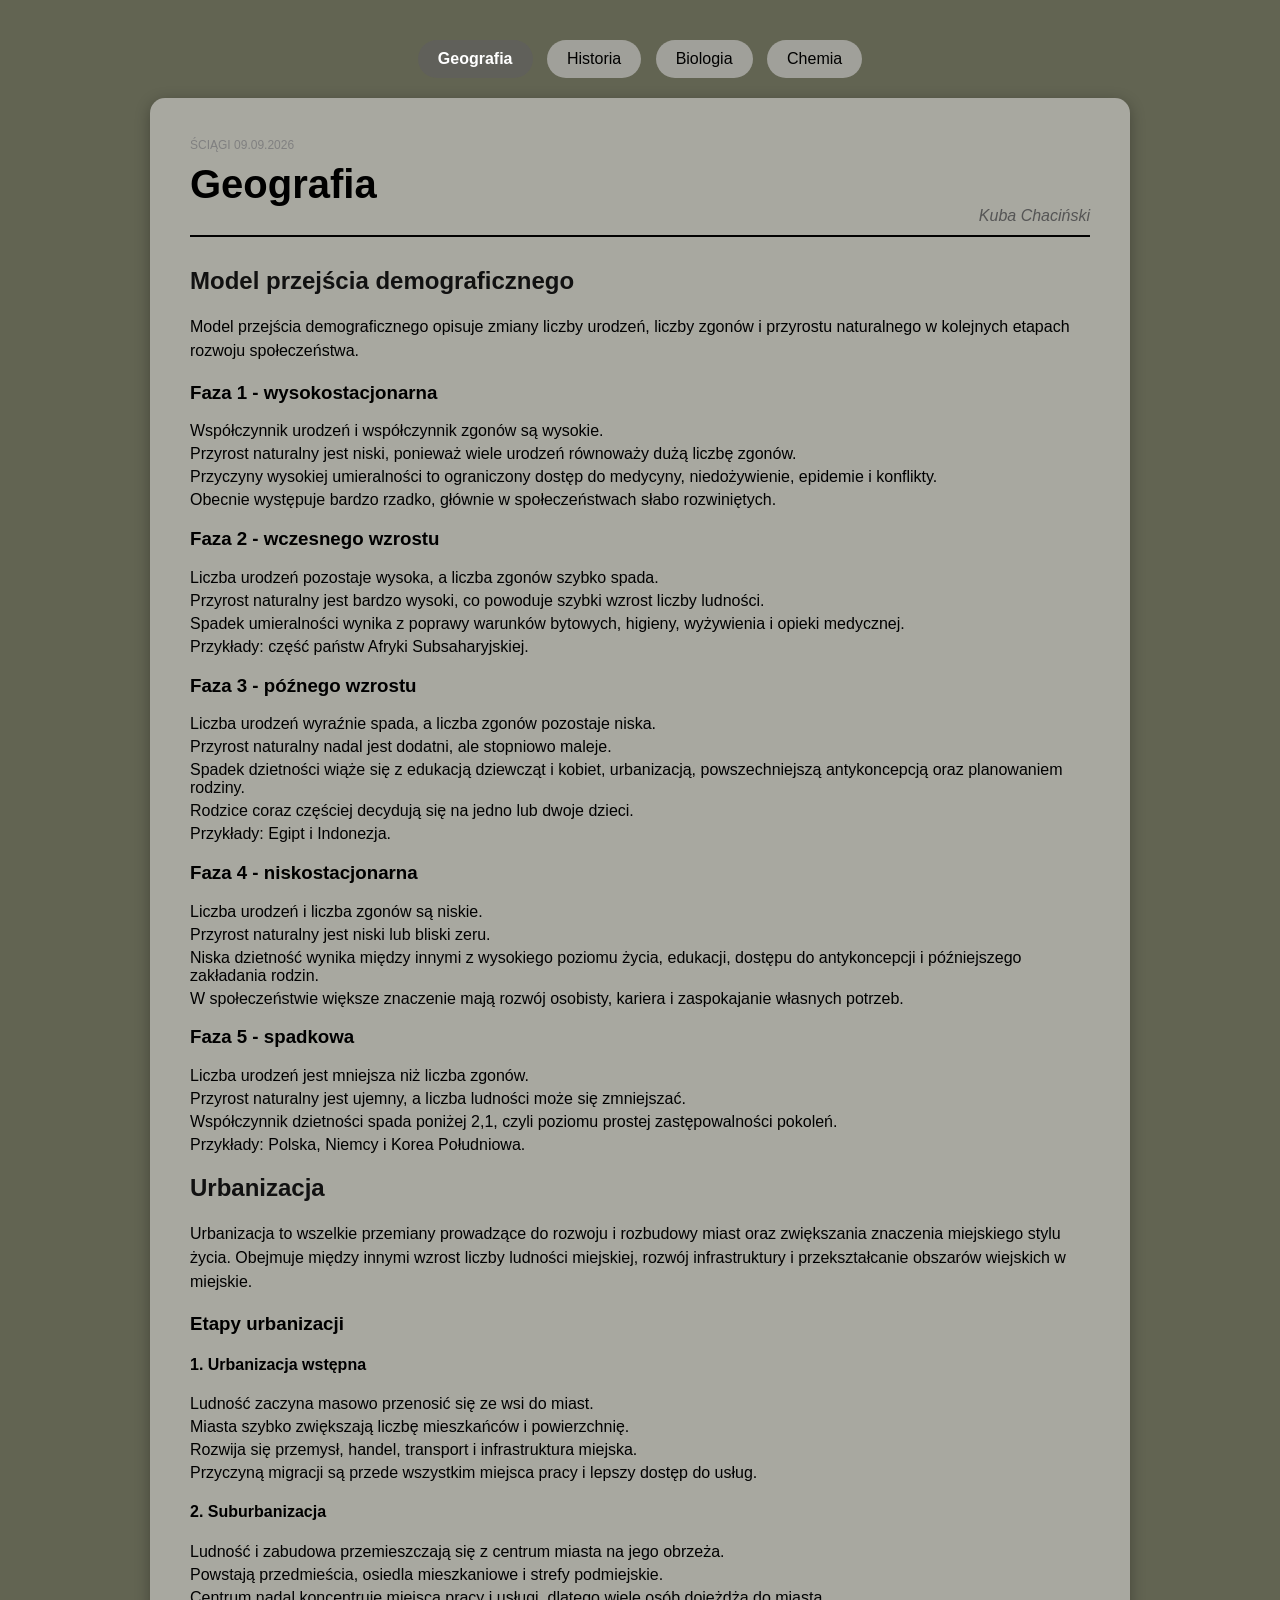
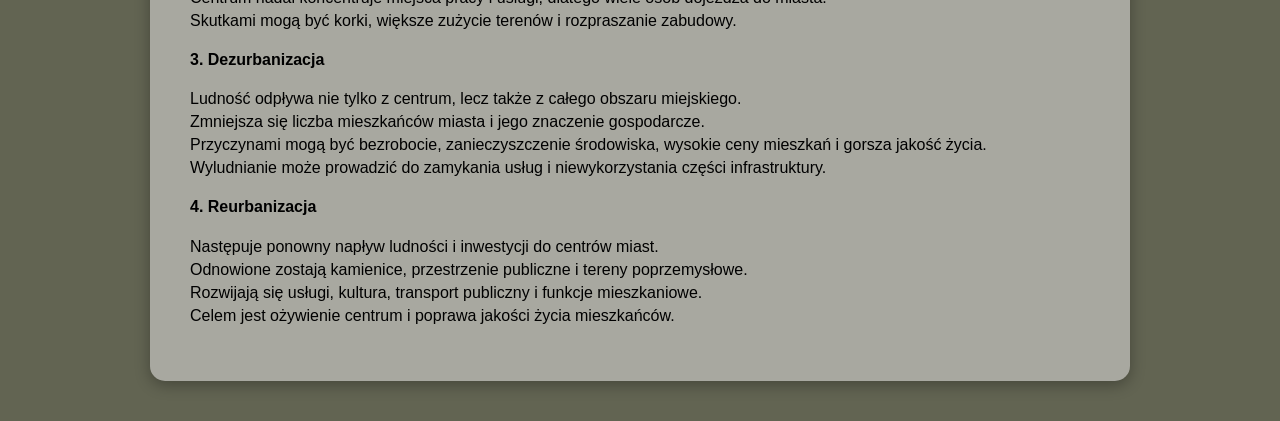
<file: index.html>
<!doctype html>
<html lang="pl">
  <head>
    <meta charset="UTF-8" />
    <meta name="viewport" content="width=device-width, initial-scale=1.0" />
    <meta name="google" content="notranslate" />
    <title>Ściągi - Geografia</title>
    <link rel="stylesheet" href="style.css" />
  </head>
  <body>
    <nav class="subject-nav">
      <a href="index.html" class="active">Geografia</a>
      <a href="historia.html">Historia</a>
      <a href="biologia.html">Biologia</a>
      <a href="chemia.html">Chemia</a>
    </nav>

    <main class="paper">
      <header class="paper-header">
        <div class="header-top">
          <span class="brand">ŚCIĄGI</span>
          <span class="date">09.09.2026</span>
        </div>
        <div class="main-title">
          <h1>Geografia</h1>
          <div class="Kuba-name">Kuba Chaciński</div>
        </div>
      </header>

      <section>
        <h2>Model przejścia demograficznego</h2>
        <p>
          Model przejścia demograficznego opisuje zmiany liczby urodzeń, liczby
          zgonów i przyrostu naturalnego w kolejnych etapach rozwoju
          społeczeństwa.
        </p>

        <h3>Faza 1 - wysokostacjonarna</h3>
        <ul>
          <li>Współczynnik urodzeń i współczynnik zgonów są wysokie.</li>
          <li>
            Przyrost naturalny jest niski, ponieważ wiele urodzeń równoważy dużą
            liczbę zgonów.
          </li>
          <li>
            Przyczyny wysokiej umieralności to ograniczony dostęp do medycyny,
            niedożywienie, epidemie i konflikty.
          </li>
          <li>
            Obecnie występuje bardzo rzadko, głównie w społeczeństwach słabo
            rozwiniętych.
          </li>
        </ul>

        <h3>Faza 2 - wczesnego wzrostu</h3>
        <ul>
          <li>
            Liczba urodzeń pozostaje wysoka, a liczba zgonów szybko spada.
          </li>
          <li>
            Przyrost naturalny jest bardzo wysoki, co powoduje szybki wzrost
            liczby ludności.
          </li>
          <li>
            Spadek umieralności wynika z poprawy warunków bytowych, higieny,
            wyżywienia i opieki medycznej.
          </li>
          <li>Przykłady: część państw Afryki Subsaharyjskiej.</li>
        </ul>

        <h3>Faza 3 - późnego wzrostu</h3>
        <ul>
          <li>
            Liczba urodzeń wyraźnie spada, a liczba zgonów pozostaje niska.
          </li>
          <li>Przyrost naturalny nadal jest dodatni, ale stopniowo maleje.</li>
          <li>
            Spadek dzietności wiąże się z edukacją dziewcząt i kobiet,
            urbanizacją, powszechniejszą antykoncepcją oraz planowaniem rodziny.
          </li>
          <li>
            Rodzice coraz częściej decydują się na jedno lub dwoje dzieci.
          </li>
          <li>Przykłady: Egipt i Indonezja.</li>
        </ul>

        <h3>Faza 4 - niskostacjonarna</h3>
        <ul>
          <li>Liczba urodzeń i liczba zgonów są niskie.</li>
          <li>Przyrost naturalny jest niski lub bliski zeru.</li>
          <li>
            Niska dzietność wynika między innymi z wysokiego poziomu życia,
            edukacji, dostępu do antykoncepcji i późniejszego zakładania rodzin.
          </li>
          <li>
            W społeczeństwie większe znaczenie mają rozwój osobisty, kariera i
            zaspokajanie własnych potrzeb.
          </li>
        </ul>

        <h3>Faza 5 - spadkowa</h3>
        <ul>
          <li>Liczba urodzeń jest mniejsza niż liczba zgonów.</li>
          <li>
            Przyrost naturalny jest ujemny, a liczba ludności może się
            zmniejszać.
          </li>
          <li>
            Współczynnik dzietności spada poniżej 2,1, czyli poziomu prostej
            zastępowalności pokoleń.
          </li>
          <li>Przykłady: Polska, Niemcy i Korea Południowa.</li>
        </ul>

        <h2>Urbanizacja</h2>
        <p>
          Urbanizacja to wszelkie przemiany prowadzące do rozwoju i rozbudowy
          miast oraz zwiększania znaczenia miejskiego stylu życia. Obejmuje
          między innymi wzrost liczby ludności miejskiej, rozwój infrastruktury
          i przekształcanie obszarów wiejskich w miejskie.
        </p>

        <h3>Etapy urbanizacji</h3>

        <h4>1. Urbanizacja wstępna</h4>
        <ul>
          <li>Ludność zaczyna masowo przenosić się ze wsi do miast.</li>
          <li>Miasta szybko zwiększają liczbę mieszkańców i powierzchnię.</li>
          <li>
            Rozwija się przemysł, handel, transport i infrastruktura miejska.
          </li>
          <li>
            Przyczyną migracji są przede wszystkim miejsca pracy i lepszy dostęp
            do usług.
          </li>
        </ul>

        <h4>2. Suburbanizacja</h4>
        <ul>
          <li>
            Ludność i zabudowa przemieszczają się z centrum miasta na jego
            obrzeża.
          </li>
          <li>
            Powstają przedmieścia, osiedla mieszkaniowe i strefy podmiejskie.
          </li>
          <li>
            Centrum nadal koncentruje miejsca pracy i usługi, dlatego wiele osób
            dojeżdża do miasta.
          </li>
          <li>
            Skutkami mogą być korki, większe zużycie terenów i rozpraszanie
            zabudowy.
          </li>
        </ul>

        <h4>3. Dezurbanizacja</h4>
        <ul>
          <li>
            Ludność odpływa nie tylko z centrum, lecz także z całego obszaru
            miejskiego.
          </li>
          <li>
            Zmniejsza się liczba mieszkańców miasta i jego znaczenie
            gospodarcze.
          </li>
          <li>
            Przyczynami mogą być bezrobocie, zanieczyszczenie środowiska,
            wysokie ceny mieszkań i gorsza jakość życia.
          </li>
          <li>
            Wyludnianie może prowadzić do zamykania usług i niewykorzystania
            części infrastruktury.
          </li>
        </ul>

        <h4>4. Reurbanizacja</h4>
        <ul>
          <li>
            Następuje ponowny napływ ludności i inwestycji do centrów miast.
          </li>
          <li>
            Odnowione zostają kamienice, przestrzenie publiczne i tereny
            poprzemysłowe.
          </li>
          <li>
            Rozwijają się usługi, kultura, transport publiczny i funkcje
            mieszkaniowe.
          </li>
          <li>
            Celem jest ożywienie centrum i poprawa jakości życia mieszkańców.
          </li>
        </ul>
      </section>
    </main>
  </body>
</html>
</file>
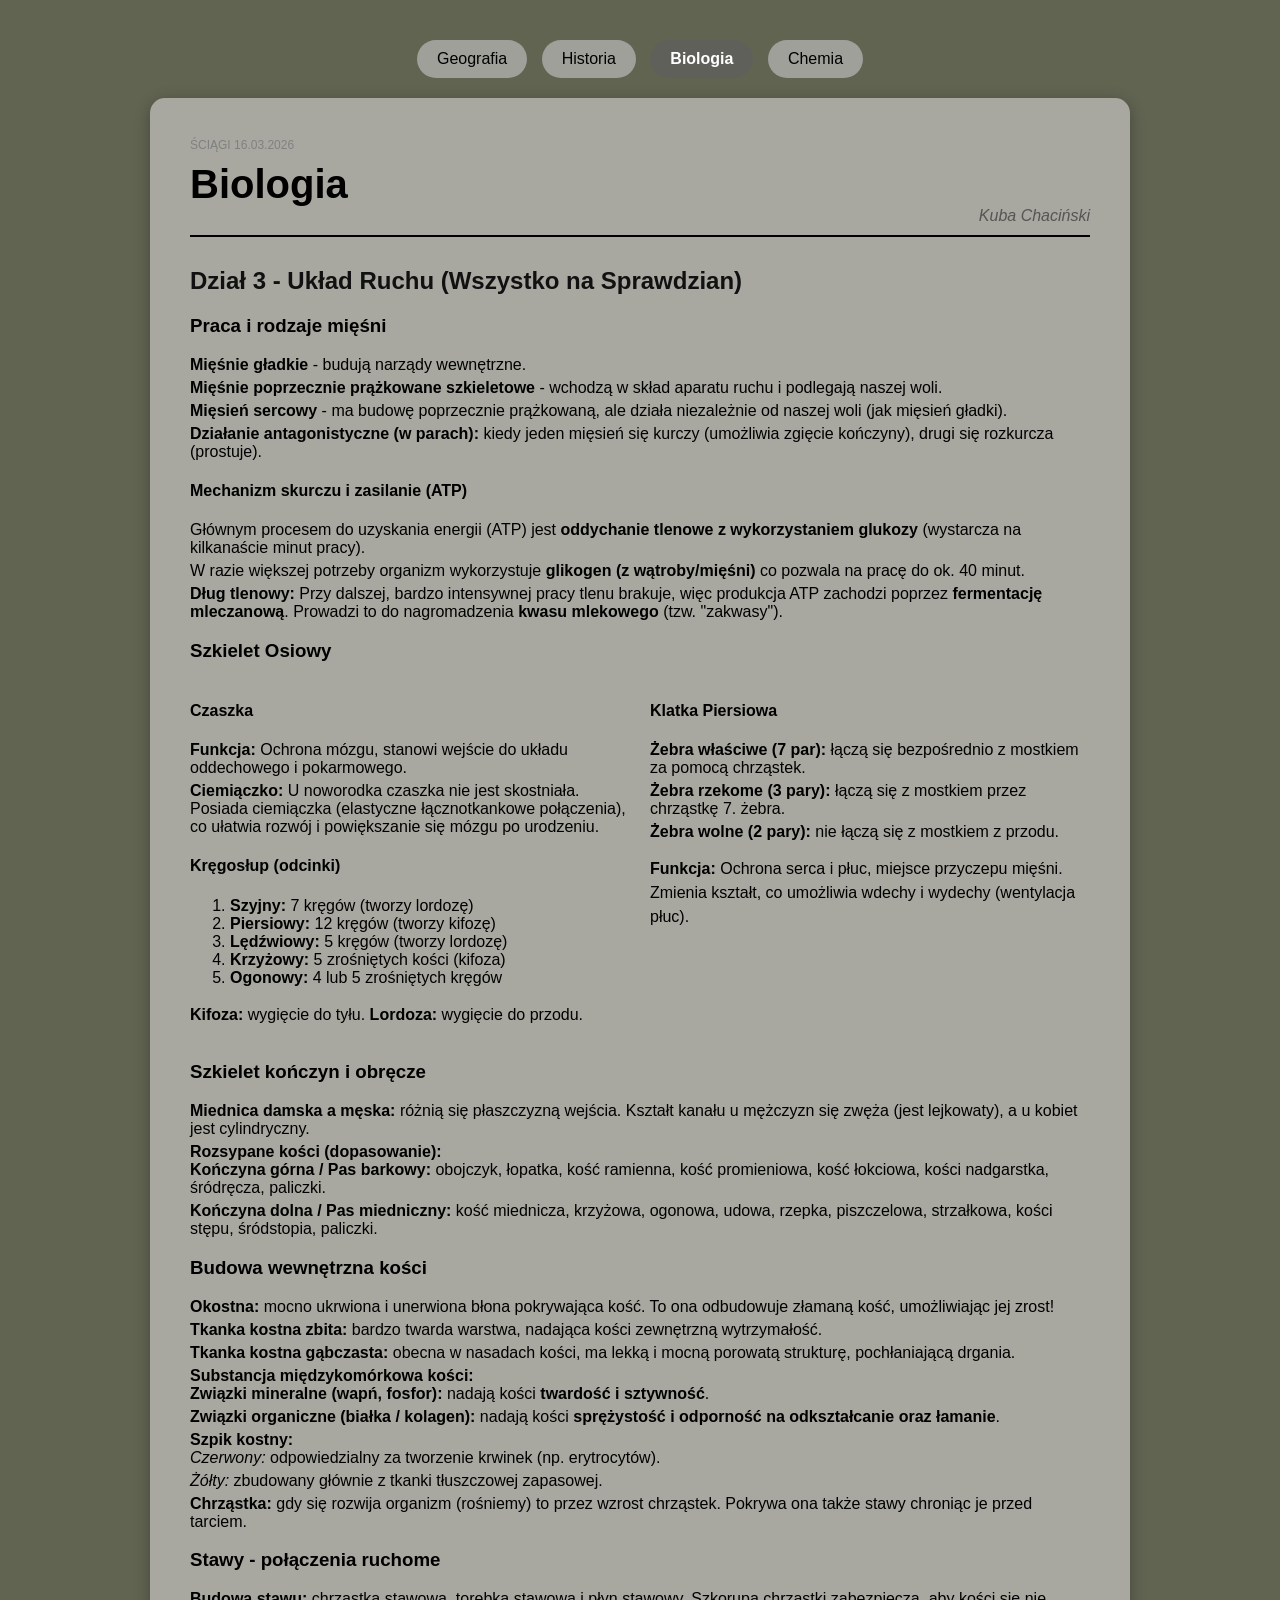
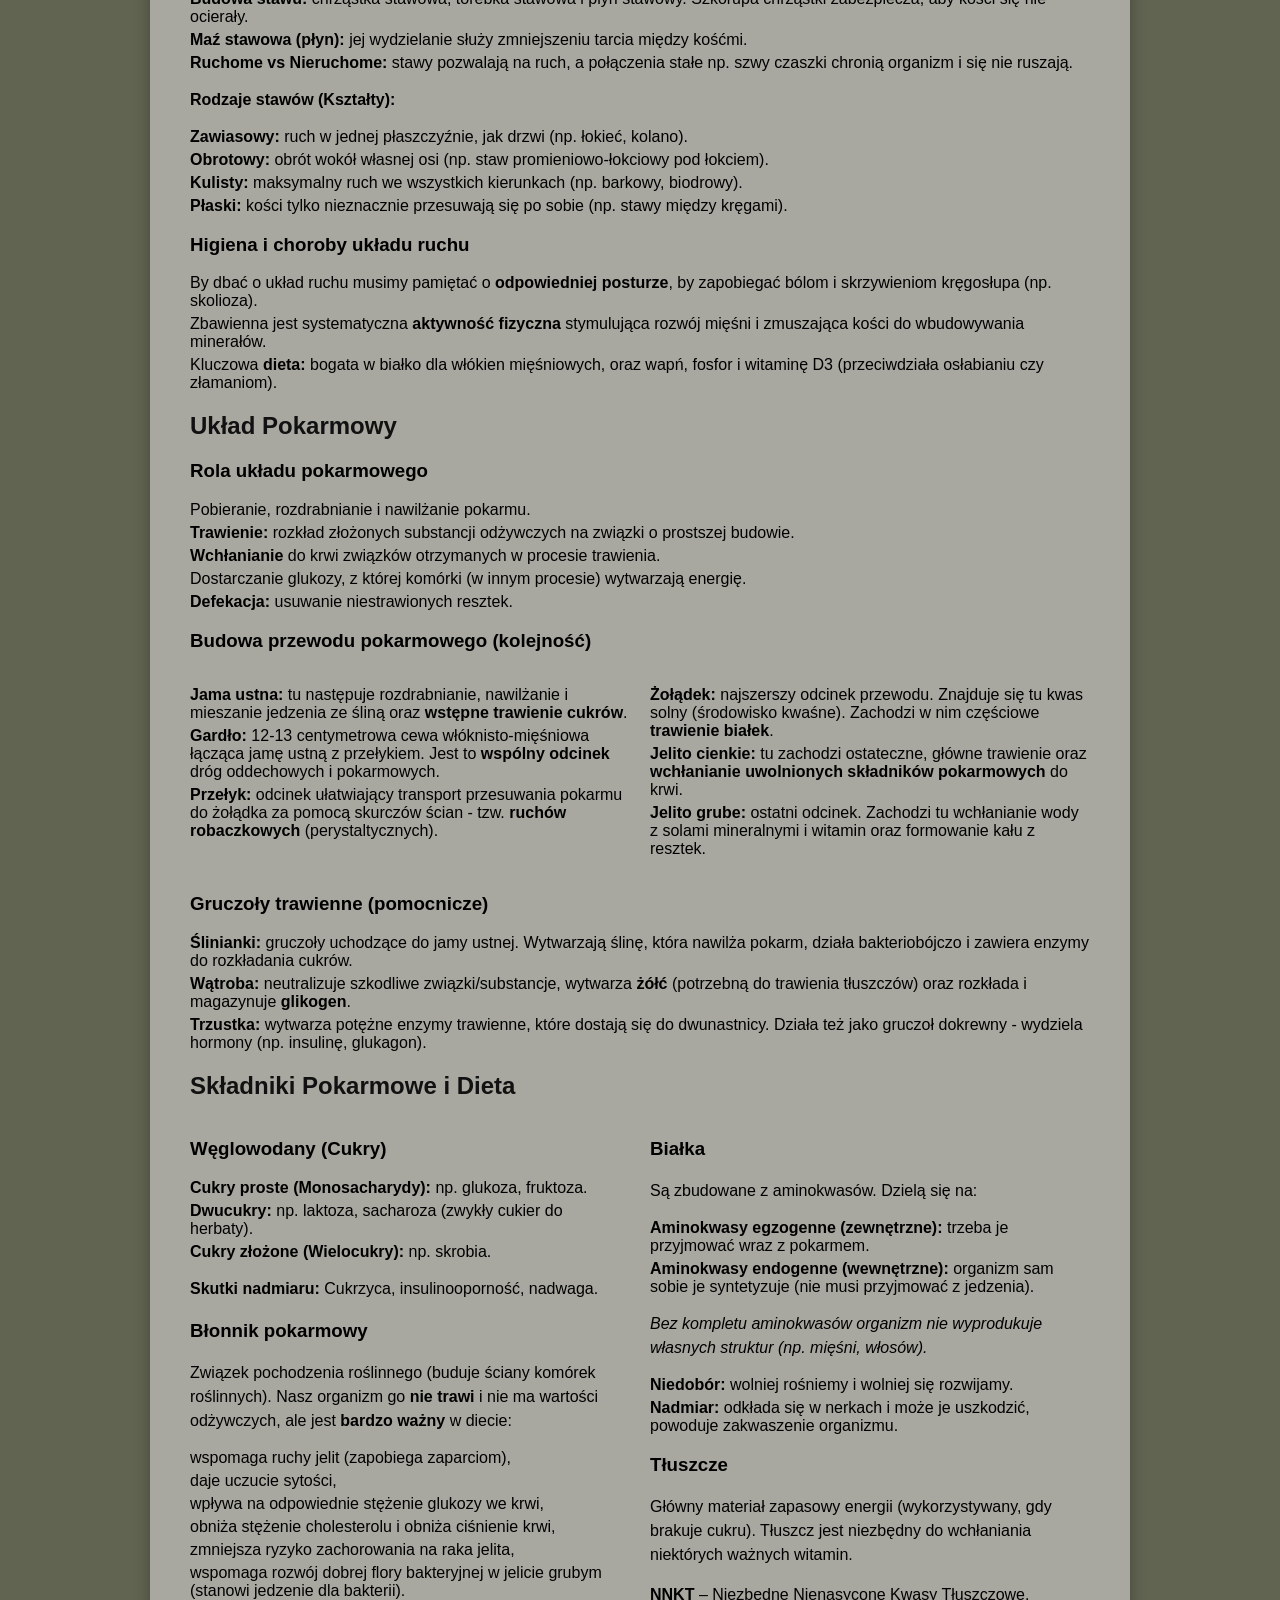
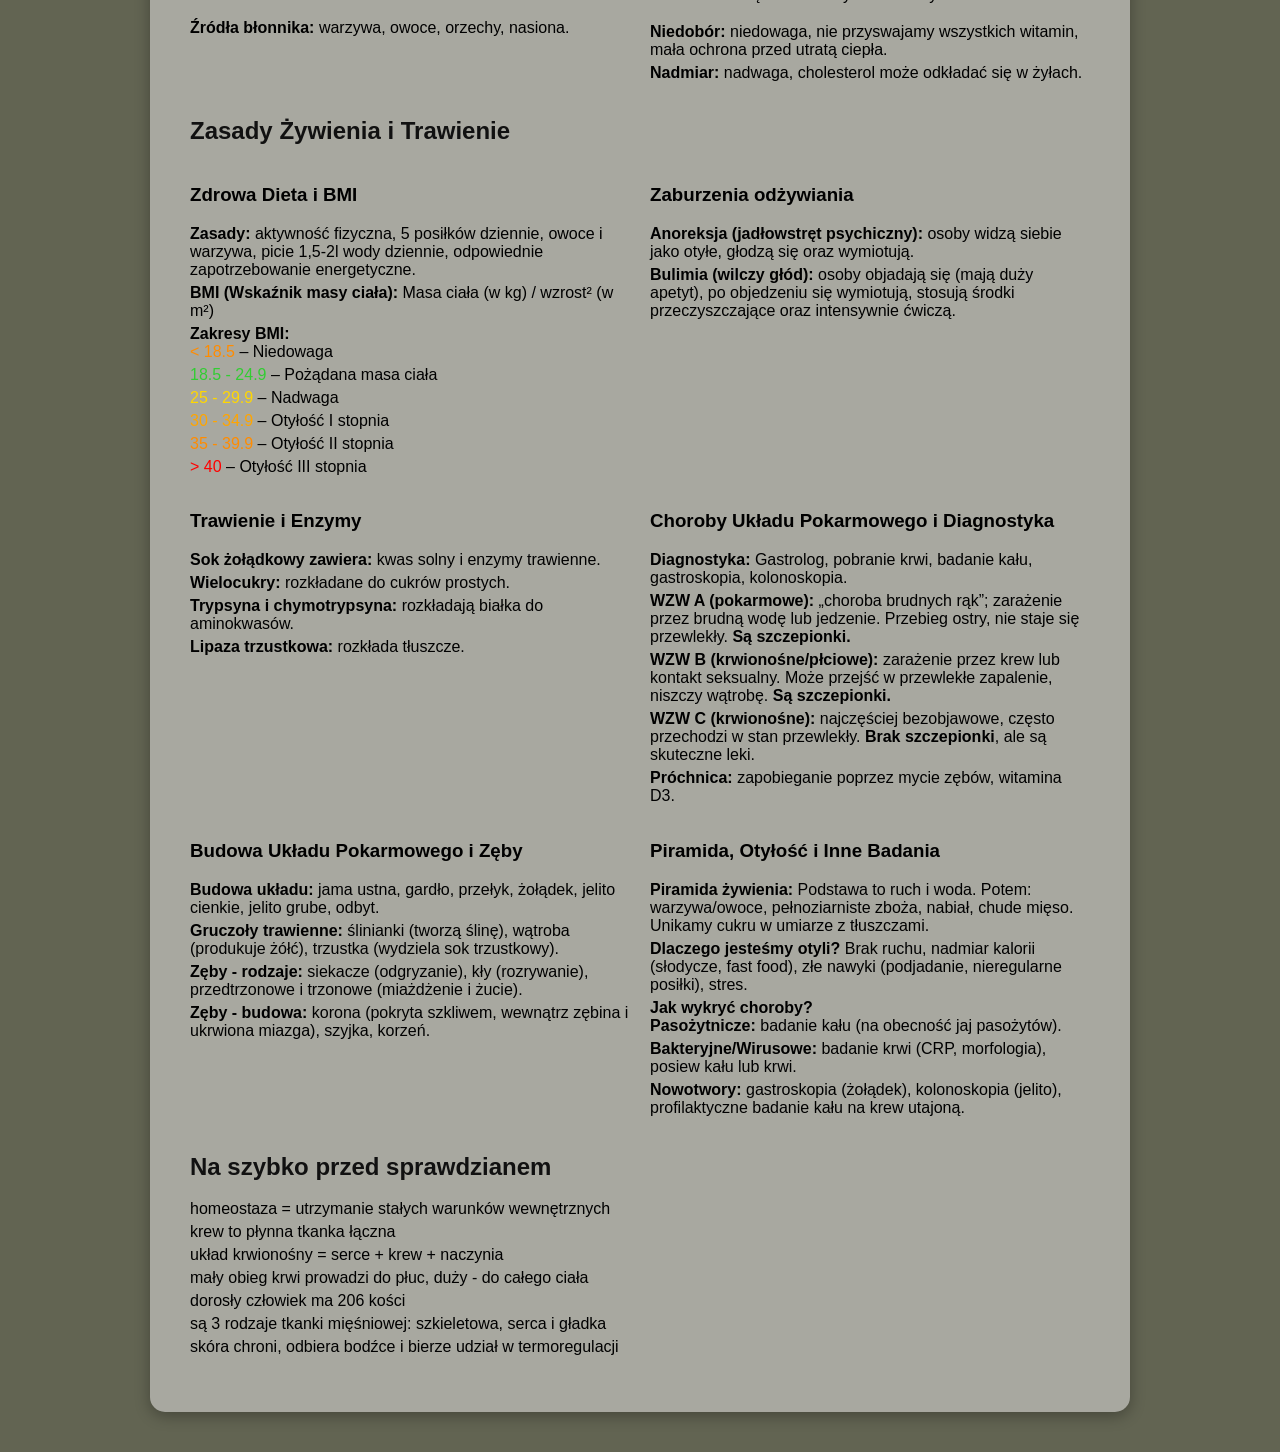
<file: biologia.html>
<!doctype html>
<html lang="pl">
  <head>
    <meta charset="UTF-8" />
    <meta name="viewport" content="width=device-width, initial-scale=1.0" />
    <meta name="google" content="notranslate" />
    <title>Kuba Chaciński - Biologia</title>
    <link rel="stylesheet" href="style.css" />
  </head>
  <body>
    <nav class="subject-nav">
      <a href="index.html">Geografia</a>
      <a href="historia.html">Historia</a>
      <a href="biologia.html" class="active">Biologia</a>
      <a href="chemia.html">Chemia</a>
    </nav>

    <div class="paper" contenteditable="true">
      <header class="paper-header">
        <div class="header-top">
          <span class="brand">ŚCIĄGI</span>
          <span class="date">16.03.2026</span>
        </div>
        <div class="main-title">
          <h1>Biologia</h1>
          <div class="Kuba-name">Kuba Chaciński</div>
        </div>
      </header>

      <div class="content-body">
        <section>
          <h2>Dział 3 - Układ Ruchu (Wszystko na Sprawdzian)</h2>

          <h3>Praca i rodzaje mięśni</h3>
          <ul>
            <li><b>Mięśnie gładkie</b> - budują narządy wewnętrzne.</li>
            <li>
              <b>Mięśnie poprzecznie prążkowane szkieletowe</b> - wchodzą w
              skład aparatu ruchu i podlegają naszej woli.
            </li>
            <li>
              <b>Mięsień sercowy</b> - ma budowę poprzecznie prążkowaną, ale
              działa niezależnie od naszej woli (jak mięsień gładki).
            </li>
            <li>
              <b>Działanie antagonistyczne (w parach):</b> kiedy jeden mięsień
              się kurczy (umożliwia zgięcie kończyny), drugi się rozkurcza
              (prostuje).
            </li>
          </ul>

          <h4>Mechanizm skurczu i zasilanie (ATP)</h4>
          <ul>
            <li>
              Głównym procesem do uzyskania energii (ATP) jest
              <b>oddychanie tlenowe z wykorzystaniem glukozy</b> (wystarcza na
              kilkanaście minut pracy).
            </li>
            <li>
              W razie większej potrzeby organizm wykorzystuje
              <b>glikogen (z wątroby/mięśni)</b> co pozwala na pracę do ok. 40
              minut.
            </li>
            <li>
              <b>Dług tlenowy:</b> Przy dalszej, bardzo intensywnej pracy tlenu
              brakuje, więc produkcja ATP zachodzi poprzez
              <b>fermentację mleczanową</b>. Prowadzi to do nagromadzenia
              <b>kwasu mlekowego</b> (tzw. "zakwasy").
            </li>
          </ul>

          <h3>Szkielet Osiowy</h3>
          <div class="two-columns">
            <div>
              <h4>Czaszka</h4>
              <ul>
                <li>
                  <b>Funkcja:</b> Ochrona mózgu, stanowi wejście do układu
                  oddechowego i pokarmowego.
                </li>
                <li>
                  <b>Ciemiączko:</b> U noworodka czaszka nie jest skostniała.
                  Posiada ciemiączka (elastyczne łącznotkankowe połączenia), co
                  ułatwia rozwój i powiększanie się mózgu po urodzeniu.
                </li>
              </ul>
              <h4>Kręgosłup (odcinki)</h4>
              <ol>
                <li><b>Szyjny:</b> 7 kręgów (tworzy lordozę)</li>
                <li><b>Piersiowy:</b> 12 kręgów (tworzy kifozę)</li>
                <li><b>Lędźwiowy:</b> 5 kręgów (tworzy lordozę)</li>
                <li><b>Krzyżowy:</b> 5 zrośniętych kości (kifoza)</li>
                <li><b>Ogonowy:</b> 4 lub 5 zrośniętych kręgów</li>
              </ol>
              <p>
                <b>Kifoza:</b> wygięcie do tyłu. <b>Lordoza:</b> wygięcie do
                przodu.
              </p>
            </div>
            <div>
              <h4>Klatka Piersiowa</h4>
              <ul>
                <li>
                  <b>Żebra właściwe (7 par):</b> łączą się bezpośrednio z
                  mostkiem za pomocą chrząstek.
                </li>
                <li>
                  <b>Żebra rzekome (3 pary):</b> łączą się z mostkiem przez
                  chrząstkę 7. żebra.
                </li>
                <li>
                  <b>Żebra wolne (2 pary):</b> nie łączą się z mostkiem z
                  przodu.
                </li>
              </ul>
              <p>
                <b>Funkcja:</b> Ochrona serca i płuc, miejsce przyczepu mięśni.
                Zmienia kształt, co umożliwia wdechy i wydechy (wentylacja
                płuc).
              </p>
            </div>
          </div>

          <h3>Szkielet kończyn i obręcze</h3>
          <ul>
            <li>
              <b>Miednica damska a męska:</b> różnią się płaszczyzną wejścia.
              Kształt kanału u mężczyzn się zwęża (jest lejkowaty), a u kobiet
              jest cylindryczny.
            </li>
            <li>
              <b>Rozsypane kości (dopasowanie):</b>
              <ul>
                <li>
                  <b>Kończyna górna / Pas barkowy:</b> obojczyk, łopatka, kość
                  ramienna, kość promieniowa, kość łokciowa, kości nadgarstka,
                  śródręcza, paliczki.
                </li>
                <li>
                  <b>Kończyna dolna / Pas miedniczny:</b> kość miednicza,
                  krzyżowa, ogonowa, udowa, rzepka, piszczelowa, strzałkowa,
                  kości stępu, śródstopia, paliczki.
                </li>
              </ul>
            </li>
          </ul>

          <h3>Budowa wewnętrzna kości</h3>
          <ul>
            <li>
              <b>Okostna:</b> mocno ukrwiona i unerwiona błona pokrywająca kość.
              To ona odbudowuje złamaną kość, umożliwiając jej zrost!
            </li>
            <li>
              <b>Tkanka kostna zbita:</b> bardzo twarda warstwa, nadająca kości
              zewnętrzną wytrzymałość.
            </li>
            <li>
              <b>Tkanka kostna gąbczasta:</b> obecna w nasadach kości, ma lekką
              i mocną porowatą strukturę, pochłaniającą drgania.
            </li>
            <li>
              <b>Substancja międzykomórkowa kości:</b>
              <ul>
                <li>
                  <b>Związki mineralne (wapń, fosfor):</b> nadają kości
                  <b>twardość i sztywność</b>.
                </li>
                <li>
                  <b>Związki organiczne (białka / kolagen):</b> nadają kości
                  <b>sprężystość i odporność na odkształcanie oraz łamanie</b>.
                </li>
              </ul>
            </li>
            <li>
              <b>Szpik kostny:</b>
              <ul>
                <li>
                  <i>Czerwony:</i> odpowiedzialny za tworzenie krwinek (np.
                  erytrocytów).
                </li>
                <li>
                  <i>Żółty:</i> zbudowany głównie z tkanki tłuszczowej
                  zapasowej.
                </li>
              </ul>
            </li>
            <li>
              <b>Chrząstka:</b> gdy się rozwija organizm (rośniemy) to przez
              wzrost chrząstek. Pokrywa ona także stawy chroniąc je przed
              tarciem.
            </li>
          </ul>

          <h3>Stawy - połączenia ruchome</h3>
          <ul>
            <li>
              <b>Budowa stawu:</b> chrząstka stawowa, torebka stawowa i płyn
              stawowy. Szkorupa chrząstki zabezpiecza, aby kości się nie
              ocierały.
            </li>
            <li>
              <b>Maź stawowa (płyn):</b> jej wydzielanie służy zmniejszeniu
              tarcia między kośćmi.
            </li>
            <li>
              <b>Ruchome vs Nieruchome:</b> stawy pozwalają na ruch, a
              połączenia stałe np. szwy czaszki chronią organizm i się nie
              ruszają.
            </li>
          </ul>
          <p><b>Rodzaje stawów (Kształty):</b></p>
          <ul>
            <li>
              <b>Zawiasowy:</b> ruch w jednej płaszczyźnie, jak drzwi (np.
              łokieć, kolano).
            </li>
            <li>
              <b>Obrotowy:</b> obrót wokół własnej osi (np. staw
              promieniowo-łokciowy pod łokciem).
            </li>
            <li>
              <b>Kulisty:</b> maksymalny ruch we wszystkich kierunkach (np.
              barkowy, biodrowy).
            </li>
            <li>
              <b>Płaski:</b> kości tylko nieznacznie przesuwają się po sobie
              (np. stawy między kręgami).
            </li>
          </ul>

          <h3>Higiena i choroby układu ruchu</h3>
          <ul>
            <li>
              By dbać o układ ruchu musimy pamiętać o
              <b>odpowiedniej posturze</b>, by zapobiegać bólom i skrzywieniom
              kręgosłupa (np. skolioza).
            </li>
            <li>
              Zbawienna jest systematyczna <b>aktywność fizyczna</b> stymulująca
              rozwój mięśni i zmuszająca kości do wbudowywania minerałów.
            </li>
            <li>
              Kluczowa <b>dieta:</b> bogata w białko dla włókien mięśniowych,
              oraz wapń, fosfor i witaminę D3 (przeciwdziała osłabianiu czy
              złamaniom).
            </li>
          </ul>
        </section>

        <section>
          <h2>Układ Pokarmowy</h2>

          <h3>Rola układu pokarmowego</h3>
          <ul>
            <li>Pobieranie, rozdrabnianie i nawilżanie pokarmu.</li>
            <li>
              <b>Trawienie:</b> rozkład złożonych substancji odżywczych na
              związki o prostszej budowie.
            </li>
            <li>
              <b>Wchłanianie</b> do krwi związków otrzymanych w procesie
              trawienia.
            </li>
            <li>
              Dostarczanie glukozy, z której komórki (w innym procesie)
              wytwarzają energię.
            </li>
            <li><b>Defekacja:</b> usuwanie niestrawionych resztek.</li>
          </ul>

          <h3>Budowa przewodu pokarmowego (kolejność)</h3>
          <div class="two-columns">
            <div>
              <ul>
                <li>
                  <b>Jama ustna:</b> tu następuje rozdrabnianie, nawilżanie i
                  mieszanie jedzenia ze śliną oraz
                  <b>wstępne trawienie cukrów</b>.
                </li>
                <li>
                  <b>Gardło:</b> 12-13 centymetrowa cewa włóknisto-mięśniowa
                  łącząca jamę ustną z przełykiem. Jest to
                  <b>wspólny odcinek</b> dróg oddechowych i pokarmowych.
                </li>
                <li>
                  <b>Przełyk:</b> odcinek ułatwiający transport przesuwania
                  pokarmu do żołądka za pomocą skurczów ścian - tzw.
                  <b>ruchów robaczkowych</b> (perystaltycznych).
                </li>
              </ul>
            </div>
            <div>
              <ul>
                <li>
                  <b>Żołądek:</b> najszerszy odcinek przewodu. Znajduje się tu
                  kwas solny (środowisko kwaśne). Zachodzi w nim częściowe
                  <b>trawienie białek</b>.
                </li>
                <li>
                  <b>Jelito cienkie:</b> tu zachodzi ostateczne, główne
                  trawienie oraz
                  <b>wchłanianie uwolnionych składników pokarmowych</b> do krwi.
                </li>
                <li>
                  <b>Jelito grube:</b> ostatni odcinek. Zachodzi tu wchłanianie
                  wody z solami mineralnymi i witamin oraz formowanie kału z
                  resztek.
                </li>
              </ul>
            </div>
          </div>

          <h3>Gruczoły trawienne (pomocnicze)</h3>
          <ul>
            <li>
              <b>Ślinianki:</b> gruczoły uchodzące do jamy ustnej. Wytwarzają
              ślinę, która nawilża pokarm, działa bakteriobójczo i zawiera
              enzymy do rozkładania cukrów.
            </li>
            <li>
              <b>Wątroba:</b> neutralizuje szkodliwe związki/substancje,
              wytwarza <b>żółć</b> (potrzebną do trawienia tłuszczów) oraz
              rozkłada i magazynuje <b>glikogen</b>.
            </li>
            <li>
              <b>Trzustka:</b> wytwarza potężne enzymy trawienne, które dostają
              się do dwunastnicy. Działa też jako gruczoł dokrewny - wydziela
              hormony (np. insulinę, glukagon).
            </li>
          </ul>
        </section>

        <section>
          <h2>Składniki Pokarmowe i Dieta</h2>

          <div class="two-columns">
            <div>
              <h3>Węglowodany (Cukry)</h3>
              <ul>
                <li>
                  <b>Cukry proste (Monosacharydy):</b> np. glukoza, fruktoza.
                </li>
                <li>
                  <b>Dwucukry:</b> np. laktoza, sacharoza (zwykły cukier do
                  herbaty).
                </li>
                <li><b>Cukry złożone (Wielocukry):</b> np. skrobia.</li>
              </ul>
              <p>
                <b>Skutki nadmiaru:</b> Cukrzyca, insulinooporność, nadwaga.
              </p>

              <h3>Błonnik pokarmowy</h3>
              <p>
                Związek pochodzenia roślinnego (buduje ściany komórek
                roślinnych). Nasz organizm go <b>nie trawi</b> i nie ma wartości
                odżywczych, ale jest <b>bardzo ważny</b> w diecie:
              </p>
              <ul>
                <li>wspomaga ruchy jelit (zapobiega zaparciom),</li>
                <li>daje uczucie sytości,</li>
                <li>wpływa na odpowiednie stężenie glukozy we krwi,</li>
                <li>obniża stężenie cholesterolu i obniża ciśnienie krwi,</li>
                <li>zmniejsza ryzyko zachorowania na raka jelita,</li>
                <li>
                  wspomaga rozwój dobrej flory bakteryjnej w jelicie grubym
                  (stanowi jedzenie dla bakterii).
                </li>
              </ul>
              <p><b>Źródła błonnika:</b> warzywa, owoce, orzechy, nasiona.</p>
            </div>

            <div>
              <h3>Białka</h3>
              <p>Są zbudowane z aminokwasów. Dzielą się na:</p>
              <ul>
                <li>
                  <b>Aminokwasy egzogenne (zewnętrzne):</b> trzeba je przyjmować
                  wraz z pokarmem.
                </li>
                <li>
                  <b>Aminokwasy endogenne (wewnętrzne):</b> organizm sam sobie
                  je syntetyzuje (nie musi przyjmować z jedzenia).
                </li>
              </ul>
              <p>
                <i
                  >Bez kompletu aminokwasów organizm nie wyprodukuje własnych
                  struktur (np. mięśni, włosów).</i
                >
              </p>
              <ul>
                <li>
                  <b>Niedobór:</b> wolniej rośniemy i wolniej się rozwijamy.
                </li>
                <li>
                  <b>Nadmiar:</b> odkłada się w nerkach i może je uszkodzić,
                  powoduje zakwaszenie organizmu.
                </li>
              </ul>

              <h3>Tłuszcze</h3>
              <p>
                Główny materiał zapasowy energii (wykorzystywany, gdy brakuje
                cukru). Tłuszcz jest niezbędny do wchłaniania niektórych ważnych
                witamin.
              </p>
              <p><b>NNKT</b> – Niezbędne Nienasycone Kwasy Tłuszczowe.</p>
              <ul>
                <li>
                  <b>Niedobór:</b> niedowaga, nie przyswajamy wszystkich
                  witamin, mała ochrona przed utratą ciepła.
                </li>
                <li>
                  <b>Nadmiar:</b> nadwaga, cholesterol może odkładać się w
                  żyłach.
                </li>
              </ul>
            </div>
          </div>
        </section>

        <section>
          <h2>Zasady Żywienia i Trawienie</h2>
          <div class="two-columns">
            <div>
              <h3>Zdrowa Dieta i BMI</h3>
              <ul>
                <li>
                  <b>Zasady:</b> aktywność fizyczna, 5 posiłków dziennie, owoce
                  i warzywa, picie 1,5-2l wody dziennie, odpowiednie
                  zapotrzebowanie energetyczne.
                </li>
                <li>
                  <b>BMI (Wskaźnik masy ciała):</b> Masa ciała (w kg) / wzrost²
                  (w m²)
                </li>
                <li>
                  <b>Zakresy BMI:</b>
                  <ul>
                    <li>
                      <span style="color: darkorange">&lt; 18.5</span> –
                      Niedowaga
                    </li>
                    <li>
                      <span style="color: limegreen">18.5 - 24.9</span> –
                      Pożądana masa ciała
                    </li>
                    <li>
                      <span style="color: gold">25 - 29.9</span> – Nadwaga
                    </li>
                    <li>
                      <span style="color: orange">30 - 34.9</span> – Otyłość I
                      stopnia
                    </li>
                    <li>
                      <span style="color: darkorange">35 - 39.9</span> – Otyłość
                      II stopnia
                    </li>
                    <li>
                      <span style="color: red">&gt; 40</span> – Otyłość III
                      stopnia
                    </li>
                  </ul>
                </li>
              </ul>
            </div>
            <div>
              <h3>Zaburzenia odżywiania</h3>
              <ul>
                <li>
                  <b>Anoreksja (jadłowstręt psychiczny):</b> osoby widzą siebie
                  jako otyłe, głodzą się oraz wymiotują.
                </li>
                <li>
                  <b>Bulimia (wilczy głód):</b> osoby objadają się (mają duży
                  apetyt), po objedzeniu się wymiotują, stosują środki
                  przeczyszczające oraz intensywnie ćwiczą.
                </li>
              </ul>
            </div>
          </div>

          <div class="two-columns">
            <div>
              <h3>Trawienie i Enzymy</h3>
              <ul>
                <li>
                  <b>Sok żołądkowy zawiera:</b> kwas solny i enzymy trawienne.
                </li>
                <li><b>Wielocukry:</b> rozkładane do cukrów prostych.</li>
                <li>
                  <b>Trypsyna i chymotrypsyna:</b> rozkładają białka do
                  aminokwasów.
                </li>
                <li><b>Lipaza trzustkowa:</b> rozkłada tłuszcze.</li>
              </ul>
            </div>
            <div>
              <h3>Choroby Układu Pokarmowego i Diagnostyka</h3>
              <ul>
                <li>
                  <b>Diagnostyka:</b> Gastrolog, pobranie krwi, badanie kału,
                  gastroskopia, kolonoskopia.
                </li>
                <li>
                  <b>WZW A (pokarmowe):</b> „choroba brudnych rąk”; zarażenie
                  przez brudną wodę lub jedzenie. Przebieg ostry, nie staje się
                  przewlekły. <b>Są szczepionki.</b>
                </li>
                <li>
                  <b>WZW B (krwionośne/płciowe):</b> zarażenie przez krew lub
                  kontakt seksualny. Może przejść w przewlekłe zapalenie,
                  niszczy wątrobę. <b>Są szczepionki.</b>
                </li>
                <li>
                  <b>WZW C (krwionośne):</b> najczęściej bezobjawowe, często
                  przechodzi w stan przewlekły. <b>Brak szczepionki</b>, ale są
                  skuteczne leki.
                </li>
                <li>
                  <b>Próchnica:</b> zapobieganie poprzez mycie zębów, witamina
                  D3.
                </li>
              </ul>
            </div>
          </div>

          <div class="two-columns">
            <div>
              <h3>Budowa Układu Pokarmowego i Zęby</h3>
              <ul>
                <li>
                  <b>Budowa układu:</b> jama ustna, gardło, przełyk, żołądek,
                  jelito cienkie, jelito grube, odbyt.
                </li>
                <li>
                  <b>Gruczoły trawienne:</b> ślinianki (tworzą ślinę), wątroba
                  (produkuje żółć), trzustka (wydziela sok trzustkowy).
                </li>
                <li>
                  <b>Zęby - rodzaje:</b> siekacze (odgryzanie), kły
                  (rozrywanie), przedtrzonowe i trzonowe (miażdżenie i żucie).
                </li>
                <li>
                  <b>Zęby - budowa:</b> korona (pokryta szkliwem, wewnątrz
                  zębina i ukrwiona miazga), szyjka, korzeń.
                </li>
              </ul>
            </div>
            <div>
              <h3>Piramida, Otyłość i Inne Badania</h3>
              <ul>
                <li>
                  <b>Piramida żywienia:</b> Podstawa to ruch i woda. Potem:
                  warzywa/owoce, pełnoziarniste zboża, nabiał, chude mięso.
                  Unikamy cukru w umiarze z tłuszczami.
                </li>
                <li>
                  <b>Dlaczego jesteśmy otyli?</b> Brak ruchu, nadmiar kalorii
                  (słodycze, fast food), złe nawyki (podjadanie, nieregularne
                  posiłki), stres.
                </li>
                <li>
                  <b>Jak wykryć choroby?</b>
                  <ul>
                    <li>
                      <b>Pasożytnicze:</b> badanie kału (na obecność jaj
                      pasożytów).
                    </li>
                    <li>
                      <b>Bakteryjne/Wirusowe:</b> badanie krwi (CRP,
                      morfologia), posiew kału lub krwi.
                    </li>
                    <li>
                      <b>Nowotwory:</b> gastroskopia (żołądek), kolonoskopia
                      (jelito), profilaktyczne badanie kału na krew utajoną.
                    </li>
                  </ul>
                </li>
              </ul>
            </div>
          </div>
        </section>

        <section>
          <h2>Na szybko przed sprawdzianem</h2>
          <ul>
            <li>homeostaza = utrzymanie stałych warunków wewnętrznych</li>
            <li>krew to płynna tkanka łączna</li>
            <li>układ krwionośny = serce + krew + naczynia</li>
            <li>mały obieg krwi prowadzi do płuc, duży - do całego ciała</li>
            <li>dorosły człowiek ma 206 kości</li>
            <li>są 3 rodzaje tkanki mięśniowej: szkieletowa, serca i gładka</li>
            <li>
              skóra chroni, odbiera bodźce i bierze udział w termoregulacji
            </li>
          </ul>
        </section>
      </div>
    </div>
  </body>
</html>
</file>
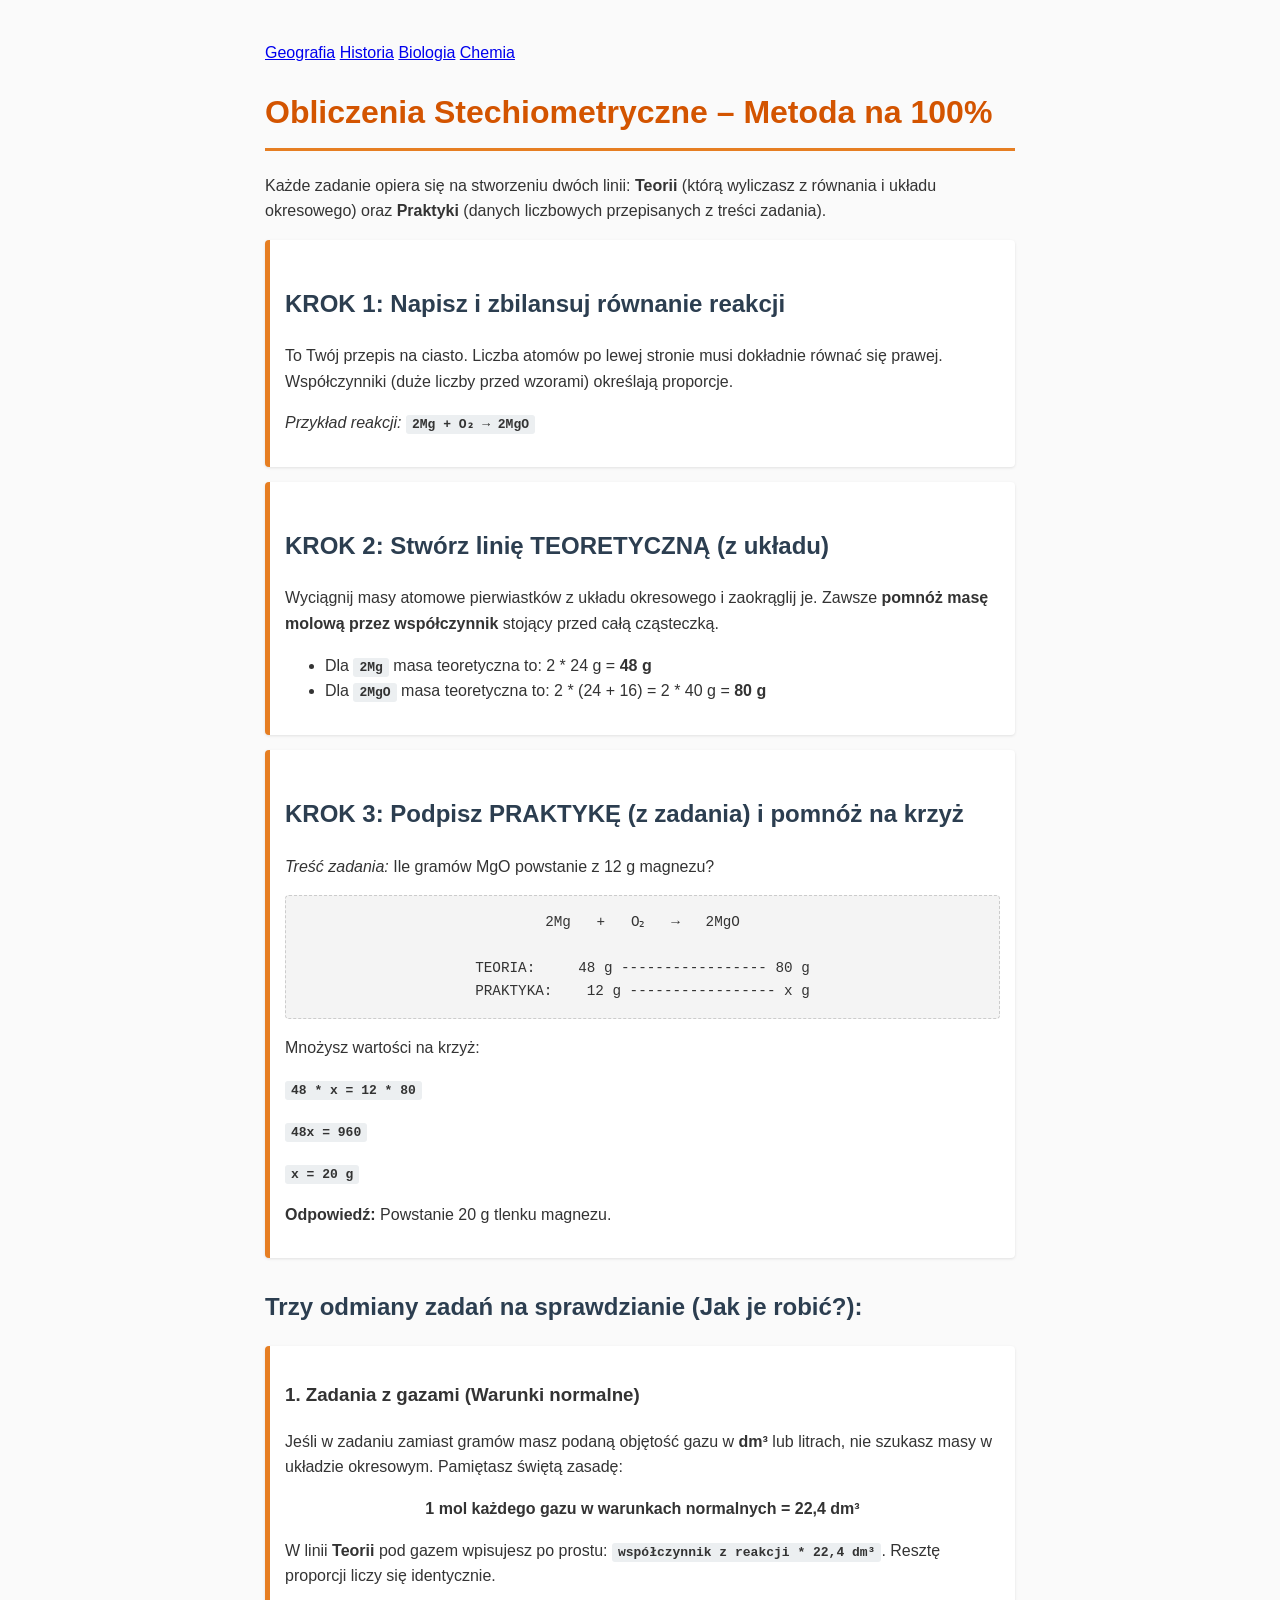
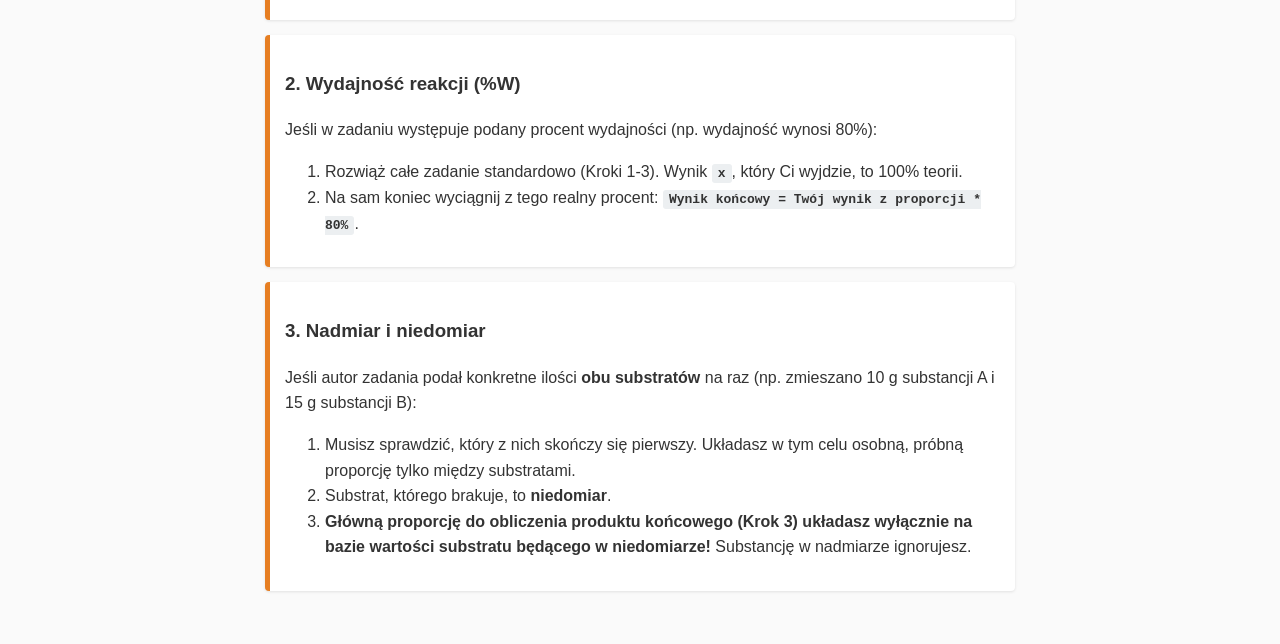
<file: chemia.html>
<!doctype html>
<html lang="pl">
  <head>
    <meta charset="UTF-8" />
    <meta name="viewport" content="width=device-width, initial-scale=1.0" />
    <title>Kuba Chaciński - Obliczenia Stechiometryczne</title>
    <style>
      body {
        font-family: Arial, sans-serif;
        line-height: 1.6;
        max-width: 750px;
        margin: 20px auto;
        padding: 20px;
        background-color: #fafafa;
        color: #333;
      }
      h1 {
        color: #d35400;
        border-bottom: 3px solid #e67e22;
        padding-bottom: 10px;
      }
      h2 {
        color: #2c3e50;
        margin-top: 30px;
      }
      .step-box {
        background: #fff;
        border-left: 5px solid #e67e22;
        padding: 15px;
        margin: 15px 0;
        border-radius: 4px;
        box-shadow: 0 1px 3px rgba(0, 0, 0, 0.1);
      }
      .prop-box {
        background: #f4f4f4;
        font-family: monospace;
        font-size: 1.1em;
        padding: 15px;
        border-radius: 4px;
        text-align: center;
        border: 1px dashed #ccc;
      }
      code {
        background: #eceff1;
        padding: 2px 6px;
        border-radius: 3px;
        font-family: monospace;
        font-weight: bold;
      }
    </style>
  </head>
  <body>
    <nav class="subject-nav">
      <a href="index.html">Geografia</a>
      <a href="historia.html">Historia</a>
      <a href="biologia.html">Biologia</a>
      <a href="chemia.html" class="active">Chemia</a>
    </nav>

    <h1>Obliczenia Stechiometryczne – Metoda na 100%</h1>
    <p>
      Każde zadanie opiera się na stworzeniu dwóch linii: <b>Teorii</b> (którą
      wyliczasz z równania i układu okresowego) oraz <b>Praktyki</b> (danych
      liczbowych przepisanych z treści zadania).
    </p>

    <div class="step-box">
      <h2>KROK 1: Napisz i zbilansuj równanie reakcji</h2>
      <p>
        To Twój przepis na ciasto. Liczba atomów po lewej stronie musi dokładnie
        równać się prawej. Współczynniki (duże liczby przed wzorami) określają
        proporcje.
      </p>
      <p><i>Przykład reakcji:</i> <code>2Mg + O₂ → 2MgO</code></p>
    </div>

    <div class="step-box">
      <h2>KROK 2: Stwórz linię TEORETYCZNĄ (z układu)</h2>
      <p>
        Wyciągnij masy atomowe pierwiastków z układu okresowego i zaokrąglij je.
        Zawsze <b>pomnóż masę molową przez współczynnik</b> stojący przed całą
        cząsteczką.
      </p>
      <ul>
        <li>
          Dla <code>2Mg</code> masa teoretyczna to: 2 * 24 g = <b>48 g</b>
        </li>
        <li>
          Dla <code>2MgO</code> masa teoretyczna to: 2 * (24 + 16) = 2 * 40 g =
          <b>80 g</b>
        </li>
      </ul>
    </div>

    <div class="step-box">
      <h2>KROK 3: Podpisz PRAKTYKĘ (z zadania) i pomnóż na krzyż</h2>
      <p><i>Treść zadania:</i> Ile gramów MgO powstanie z 12 g magnezu?</p>

      <div class="prop-box">
        2Mg &nbsp;&nbsp;+&nbsp;&nbsp; O₂ &nbsp;&nbsp;→&nbsp;&nbsp; 2MgO<br /><br />
        TEORIA:&nbsp;&nbsp;&nbsp;&nbsp; 48 g ----------------- 80 g<br />
        PRAKTYKA:&nbsp;&nbsp;&nbsp; 12 g ----------------- x g
      </div>

      <p>Mnożysz wartości na krzyż:</p>
      <p><code>48 * x = 12 * 80</code></p>
      <p><code>48x = 960</code></p>
      <p><code>x = 20 g</code></p>
      <p><b>Odpowiedź:</b> Powstanie 20 g tlenku magnezu.</p>
    </div>

    <h2>Trzy odmiany zadań na sprawdzianie (Jak je robić?):</h2>

    <div class="step-box">
      <h3>1. Zadania z gazami (Warunki normalne)</h3>
      <p>
        Jeśli w zadaniu zamiast gramów masz podaną objętość gazu w
        <b>dm³</b> lub litrach, nie szukasz masy w układzie okresowym. Pamiętasz
        świętą zasadę:
      </p>
      <p style="text-align: center">
        <b>1 mol każdego gazu w warunkach normalnych = 22,4 dm³</b>
      </p>
      <p>
        W linii <b>Teorii</b> pod gazem wpisujesz po prostu:
        <code>współczynnik z reakcji * 22,4 dm³</code>. Resztę proporcji liczy
        się identycznie.
      </p>
    </div>

    <div class="step-box">
      <h3>2. Wydajność reakcji (%W)</h3>
      <p>
        Jeśli w zadaniu występuje podany procent wydajności (np. wydajność
        wynosi 80%):
      </p>
      <ol>
        <li>
          Rozwiąż całe zadanie standardowo (Kroki 1-3). Wynik <code>x</code>,
          który Ci wyjdzie, to 100% teorii.
        </li>
        <li>
          Na sam koniec wyciągnij z tego realny procent:
          <code>Wynik końcowy = Twój wynik z proporcji * 80%</code>.
        </li>
      </ol>
    </div>

    <div class="step-box">
      <h3>3. Nadmiar i niedomiar</h3>
      <p>
        Jeśli autor zadania podał konkretne ilości <b>obu substratów</b> na raz
        (np. zmieszano 10 g substancji A i 15 g substancji B):
      </p>
      <ol>
        <li>
          Musisz sprawdzić, który z nich skończy się pierwszy. Układasz w tym
          celu osobną, próbną proporcję tylko między substratami.
        </li>
        <li>Substrat, którego brakuje, to <b>niedomiar</b>.</li>
        <li>
          <b
            >Główną proporcję do obliczenia produktu końcowego (Krok 3) układasz
            wyłącznie na bazie wartości substratu będącego w niedomiarze!</b
          >
          Substancję w nadmiarze ignorujesz.
        </li>
      </ol>
    </div>
  </body>
</html>
</file>
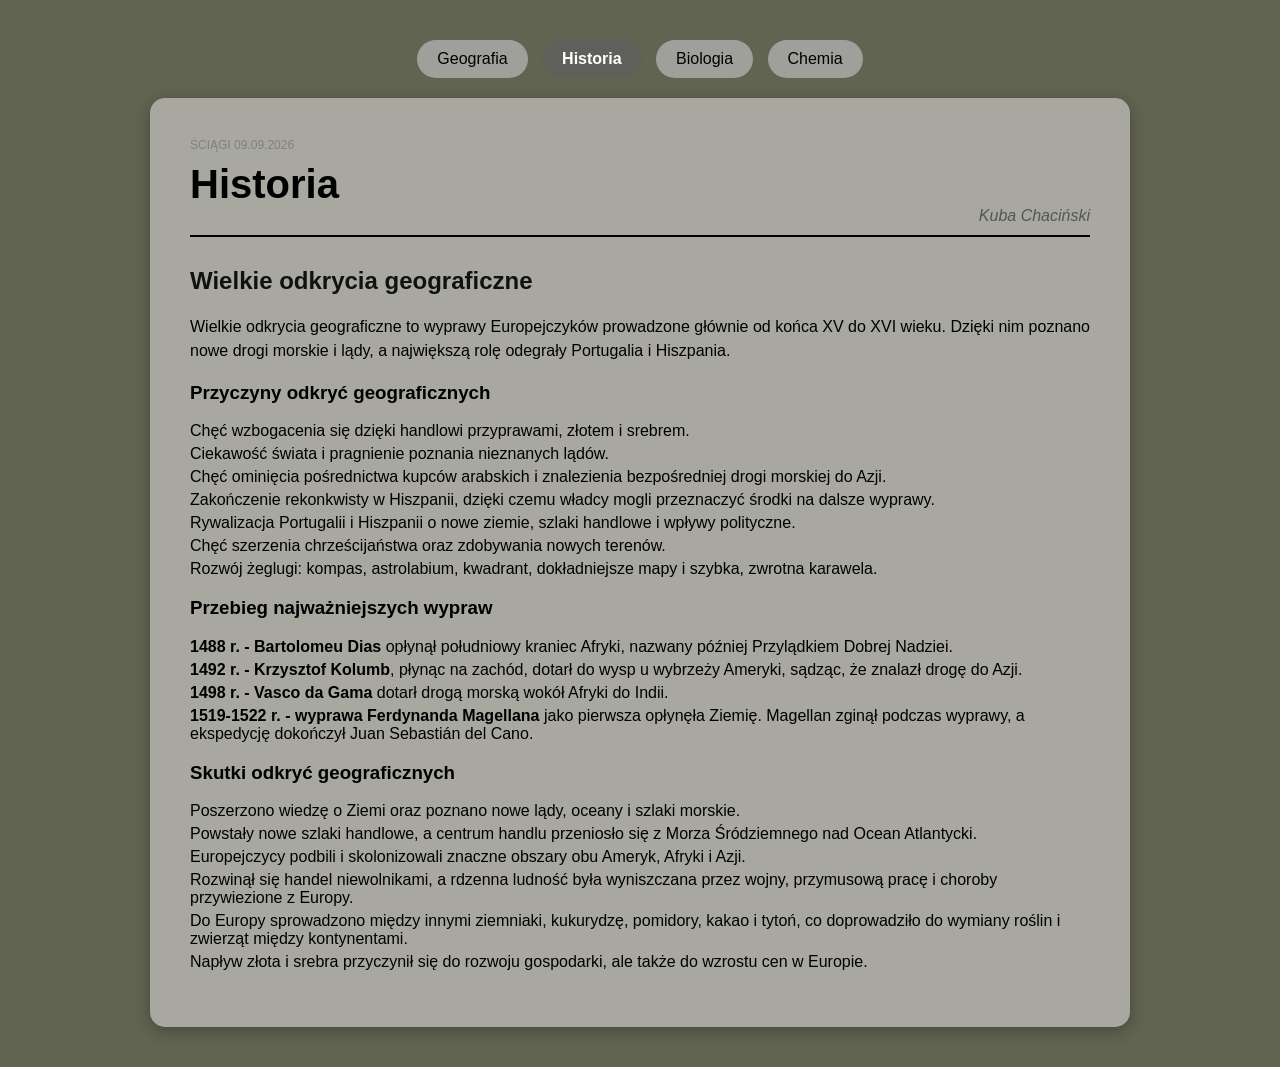
<file: historia.html>
<!doctype html>
<html lang="pl">
  <head>
    <meta charset="UTF-8" />
    <meta name="viewport" content="width=device-width, initial-scale=1.0" />
    <meta name="google" content="notranslate" />
    <title>Ściągi - Historia</title>
    <link rel="stylesheet" href="style.css" />
  </head>
  <body>
    <nav class="subject-nav">
      <a href="index.html">Geografia</a>
      <a href="historia.html" class="active">Historia</a>
      <a href="biologia.html">Biologia</a>
      <a href="chemia.html">Chemia</a>
    </nav>

    <main class="paper">
      <header class="paper-header">
        <div class="header-top">
          <span class="brand">ŚCIĄGI</span>
          <span class="date">09.09.2026</span>
        </div>
        <div class="main-title">
          <h1>Historia</h1>
          <div class="Kuba-name">Kuba Chaciński</div>
        </div>
      </header>

      <section>
        <h2>Wielkie odkrycia geograficzne</h2>
        <p>
          Wielkie odkrycia geograficzne to wyprawy Europejczyków prowadzone
          głównie od końca XV do XVI wieku. Dzięki nim poznano nowe drogi
          morskie i lądy, a największą rolę odegrały Portugalia i Hiszpania.
        </p>

        <h3>Przyczyny odkryć geograficznych</h3>
        <ul>
          <li>
            Chęć wzbogacenia się dzięki handlowi przyprawami, złotem i srebrem.
          </li>
          <li>Ciekawość świata i pragnienie poznania nieznanych lądów.</li>
          <li>
            Chęć ominięcia pośrednictwa kupców arabskich i znalezienia
            bezpośredniej drogi morskiej do Azji.
          </li>
          <li>
            Zakończenie rekonkwisty w Hiszpanii, dzięki czemu władcy mogli
            przeznaczyć środki na dalsze wyprawy.
          </li>
          <li>
            Rywalizacja Portugalii i Hiszpanii o nowe ziemie, szlaki handlowe i
            wpływy polityczne.
          </li>
          <li>
            Chęć szerzenia chrześcijaństwa oraz zdobywania nowych terenów.
          </li>
          <li>
            Rozwój żeglugi: kompas, astrolabium, kwadrant, dokładniejsze mapy i
            szybka, zwrotna karawela.
          </li>
        </ul>

        <h3>Przebieg najważniejszych wypraw</h3>
        <ul>
          <li>
            <strong>1488 r. - Bartolomeu Dias</strong> opłynął południowy
            kraniec Afryki, nazwany później Przylądkiem Dobrej Nadziei.
          </li>
          <li>
            <strong>1492 r. - Krzysztof Kolumb</strong>, płynąc na zachód,
            dotarł do wysp u wybrzeży Ameryki, sądząc, że znalazł drogę do Azji.
          </li>
          <li>
            <strong>1498 r. - Vasco da Gama</strong> dotarł drogą morską wokół
            Afryki do Indii.
          </li>
          <li>
            <strong>1519-1522 r. - wyprawa Ferdynanda Magellana</strong> jako
            pierwsza opłynęła Ziemię. Magellan zginął podczas wyprawy, a
            ekspedycję dokończył Juan Sebastián del Cano.
          </li>
        </ul>

        <h3>Skutki odkryć geograficznych</h3>
        <ul>
          <li>
            Poszerzono wiedzę o Ziemi oraz poznano nowe lądy, oceany i szlaki
            morskie.
          </li>
          <li>
            Powstały nowe szlaki handlowe, a centrum handlu przeniosło się z
            Morza Śródziemnego nad Ocean Atlantycki.
          </li>
          <li>
            Europejczycy podbili i skolonizowali znaczne obszary obu Ameryk,
            Afryki i Azji.
          </li>
          <li>
            Rozwinął się handel niewolnikami, a rdzenna ludność była wyniszczana
            przez wojny, przymusową pracę i choroby przywiezione z Europy.
          </li>
          <li>
            Do Europy sprowadzono między innymi ziemniaki, kukurydzę, pomidory,
            kakao i tytoń, co doprowadziło do wymiany roślin i zwierząt między
            kontynentami.
          </li>
          <li>
            Napływ złota i srebra przyczynił się do rozwoju gospodarki, ale
            także do wzrostu cen w Europie.
          </li>
        </ul>
      </section>
    </main>
  </body>
</html>
</file>
<file: style.css>
html,
body {
  background-color: rgb(98, 100, 82);
  color: black;
  font-family: Arial, sans-serif;
  margin: 0;
  padding: 20px;
}

.subject-nav {
  text-align: center;
  margin-bottom: 20px;
}

.subject-nav a {
  text-decoration: none;
  color: black;
  background-color: #a0a09a;
  padding: 10px 20px;
  border-radius: 20px;
  margin: 0 5px;
  display: inline-block;
}

.subject-nav a:hover {
  transition: 300ms;
  background-color: #b0b0aa;
}

.subject-nav a.active {
  background-color: #60605a;
  color: white;
  font-weight: bold;
  border-color: #444;
}

.paper {
  padding: 40px;
  background-color: #a8a8a0;
  border-radius: 15px;
  box-shadow: 0 4px 15px rgba(0, 0, 0, 0.3);
  max-width: 900px;
  margin: 0 auto;
}

.paper-header {
  border-bottom: 2px solid black;
  margin-bottom: 30px;
  padding-bottom: 10px;
}

.header-top {
  color: gray;
  font-size: 12px;
  margin-bottom: 10px;
}

.main-title h1 {
  font-size: 40px;
  margin: 0;
}

.Kuba-name {
  text-align: right;
  font-style: italic;
  color: #555;
}

h2 {
  color: #111;
}
p {
  line-height: 1.5;
}

ul {
  list-style-type: none;
  padding-left: 0;
}

ul li {
  margin-bottom: 5px;
}

.two-columns {
  display: grid;
  grid-template-columns: 1fr 1fr;
  gap: 20px;
}

.empty-notes {
  text-align: center;
  color: #888;
}

h1 {
  margin-bottom: 30px;
  font-size: 2rem;
}
</file>
